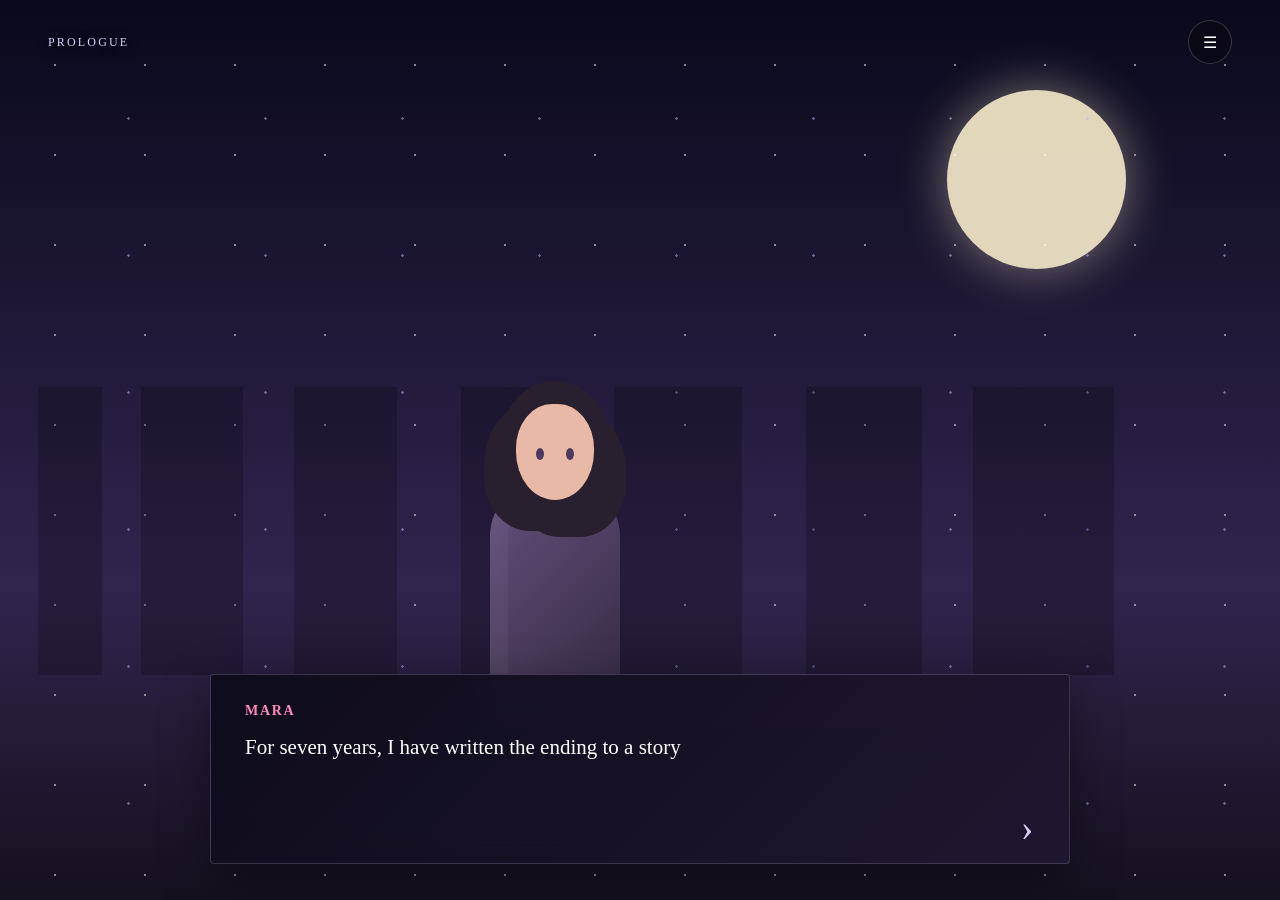
<file: index.html>
<!DOCTYPE html>
<html lang="en">
<head>
  <meta charset="UTF-8">
  <meta name="viewport" content="width=device-width, initial-scale=1.0">
  <meta name="theme-color" content="#090711">
  <title>Story Rewrite: Remaster</title>
  <link rel="stylesheet" href="assets/css/style.css">
</head>
<body>
  <main id="game" class="game">
    <div class="scene-art" id="scene-art" aria-hidden="true">
      <div class="moon"></div>
      <div class="stars"></div>
      <div class="city"></div>
      <div class="character" id="character">
        <div class="hair"></div>
        <div class="face"><span class="eye left"></span><span class="eye right"></span></div>
        <div class="body"></div>
      </div>
    </div>

    <header class="hud">
      <div class="chapter" id="chapter">PROLOGUE</div>
      <button id="menu-button" class="icon-button" aria-label="Open menu">☰</button>
    </header>

    <section class="dialogue-panel" id="dialogue-panel">
      <div class="speaker" id="speaker">Unknown</div>
      <p class="dialogue" id="dialogue"></p>
      <div class="choices" id="choices"></div>
      <button class="continue-button" id="continue-button" aria-label="Continue">›</button>
    </section>

    <div class="menu hidden" id="menu">
      <div class="menu-card">
        <h2>Game Menu</h2>
        <button id="continue-game">Continue</button>
        <button id="restart-game">Restart Story</button>
        <button id="save-game">Save Progress</button>
        <button id="load-game">Load Progress</button>
        <div class="menu-status" id="menu-status"></div>
      </div>
    </div>

    <div class="ending hidden" id="ending">
      <div class="ending-card">
        <p class="ending-kicker">STORY COMPLETE</p>
        <h1 id="ending-title"></h1>
        <p id="ending-text"></p>
        <button id="play-again">Rewrite the Story</button>
      </div>
    </div>
  </main>
  <script src="assets/js/app.js"></script>
</body>
</html>
</file>
<file: assets/css/style.css>
* {
  box-sizing: border-box;
}

:root {
  --ink: #090711;
  --paper: rgba(18, 14, 31, .94);
  --lavender: #d8cfff;
  --pink: #ff89ba;
  --cyan: #89dce7;
  --gold: #f4d58d;
}

html, body {
  width: 100%;
  min-height: 100%;
  margin: 0;
  background: var(--ink);
  color: white;
  font-family: Georgia, 'Times New Roman', serif;
  overflow: hidden;
}

button, select {
  font: inherit;
}

.game {
  position: relative;
  min-height: 100vh;
  min-height: 100dvh;
  overflow: hidden;
  background: linear-gradient(160deg, #17102d 0%, #251338 55%, #080711 100%);
}

.scene-art {
  position: absolute;
  inset: 0;
  transition: background .8s ease;
}

.scene-art[data-scene="rooftop"] { background: linear-gradient(180deg, #09091c, #31244d 65%, #15101e); }
.scene-art[data-scene="station"] { background: linear-gradient(180deg, #182130, #3c3b58 60%, #15101e); }
.scene-art[data-scene="memory"] { background: radial-gradient(circle at 50% 35%, #715780, #251934 65%, #090711); }
.scene-art[data-scene="dawn"] { background: linear-gradient(180deg, #8c7a9e, #edb5a5 55%, #2c2841); }
.scene-art[data-scene="archive"] { background: radial-gradient(circle at 50% 40%, #3d3159, #151020 75%); }

.moon {
  position: absolute;
  width: clamp(90px, 14vw, 180px);
  aspect-ratio: 1;
  border-radius: 50%;
  right: 12%;
  top: 10%;
  background: #f8edcc;
  box-shadow: 0 0 50px rgba(248, 237, 204, .5);
  opacity: .9;
}

.stars {
  position: absolute;
  inset: 0;
  opacity: .5;
  background-image:
    radial-gradient(circle, white 1px, transparent 1.5px),
    radial-gradient(circle, #b8b4ff 1px, transparent 1.5px);
  background-size: 90px 90px, 137px 137px;
  background-position: 10px 20px, 60px 50px;
}

.city {
  position: absolute;
  left: 0;
  right: 0;
  bottom: 25%;
  height: 32%;
  opacity: .28;
  background:
    linear-gradient(90deg,
      transparent 0 3%, #080711 3% 8%, transparent 8% 11%, #080711 11% 19%,
      transparent 19% 23%, #080711 23% 31%, transparent 31% 36%, #080711 36% 44%,
      transparent 44% 48%, #080711 48% 58%, transparent 58% 63%, #080711 63% 72%,
      transparent 72% 76%, #080711 76% 87%, transparent 87%);
}

.character {
  position: absolute;
  width: 170px;
  height: 330px;
  left: 50%;
  bottom: 21%;
  transform: translateX(-50%);
  transition: transform .35s ease, opacity .35s ease;
}
.character.slide-left { transform: translateX(-100%); }
.character.slide-right { transform: translateX(0); }
.character.hidden { opacity: 0; }

.hair {
  position: absolute;
  z-index: 2;
  width: 112px;
  height: 132px;
  left: 29px;
  top: 0;
  border-radius: 55% 55% 45% 45%;
  background: #28202f;
  box-shadow: -15px 18px 0 #28202f, 15px 24px 0 #28202f;
}
.face {
  position: absolute;
  z-index: 3;
  width: 78px;
  height: 96px;
  left: 46px;
  top: 23px;
  border-radius: 48% 48% 52% 52%;
  background: #e8b9a6;
}
.eye {
  position: absolute;
  top: 44px;
  width: 8px;
  height: 12px;
  border-radius: 50%;
  background: #4d3b5f;
}
.eye.left { left: 20px; }
.eye.right { right: 20px; }
.body {
  position: absolute;
  width: 130px;
  height: 230px;
  left: 20px;
  bottom: 0;
  border-radius: 55px 55px 18px 18px;
  background: linear-gradient(135deg, #65517c, #332943);
  box-shadow: inset 18px 0 rgba(255,255,255,.04);
}

.hud {
  position: absolute;
  z-index: 5;
  left: 0;
  right: 0;
  top: 0;
  display: flex;
  justify-content: space-between;
  align-items: center;
  padding: 20px clamp(18px, 4vw, 48px);
}
.chapter {
  letter-spacing: .18em;
  font-size: 12px;
  color: var(--lavender);
  text-shadow: 0 2px 12px #000;
}
.icon-button {
  width: 44px;
  height: 44px;
  border: 1px solid rgba(255,255,255,.18);
  border-radius: 50%;
  background: rgba(9,7,17,.45);
  color: white;
  cursor: pointer;
  backdrop-filter: blur(8px);
}

.dialogue-panel {
  position: absolute;
  z-index: 4;
  left: 50%;
  bottom: clamp(18px, 4vh, 44px);
  width: min(860px, calc(100% - 36px));
  min-height: 190px;
  transform: translateX(-50%);
  padding: 28px 58px 24px 34px;
  border: 1px solid rgba(216,207,255,.2);
  border-radius: 4px;
  background: linear-gradient(135deg, rgba(14,11,27,.96), rgba(31,23,48,.94));
  box-shadow: 0 16px 50px rgba(0,0,0,.38);
  backdrop-filter: blur(14px);
}
.speaker {
  margin-bottom: 12px;
  color: var(--pink);
  font-size: 14px;
  font-weight: bold;
  letter-spacing: .12em;
  text-transform: uppercase;
}
.dialogue {
  min-height: 58px;
  margin: 0;
  font-size: clamp(17px, 2vw, 21px);
  line-height: 1.55;
}
.continue-button {
  position: absolute;
  right: 24px;
  bottom: 18px;
  width: 36px;
  height: 36px;
  border: 0;
  border-radius: 50%;
  background: transparent;
  color: var(--lavender);
  font-size: 38px;
  line-height: 28px;
  cursor: pointer;
  animation: pulse 1.2s infinite;
}
@keyframes pulse { 50% { transform: translateY(5px); opacity: .6; } }

.choices {
  display: grid;
  gap: 8px;
  margin-top: 14px;
}
.choice {
  border: 1px solid rgba(216,207,255,.22);
  border-radius: 3px;
  padding: 12px 14px;
  background: rgba(255,255,255,.04);
  color: white;
  text-align: left;
  cursor: pointer;
  transition: .18s ease;
}
.choice:hover, .choice:focus {
  border-color: var(--pink);
  background: rgba(255,137,186,.12);
  transform: translateX(4px);
}

.menu, .ending {
  position: fixed;
  z-index: 20;
  inset: 0;
  display: grid;
  place-items: center;
  background: rgba(6,5,12,.76);
  backdrop-filter: blur(12px);
}
.hidden { display: none !important; }
.menu-card, .ending-card {
  width: min(420px, calc(100% - 36px));
  padding: 38px;
  border: 1px solid rgba(216,207,255,.25);
  background: #171225;
  box-shadow: 0 24px 80px rgba(0,0,0,.5);
  text-align: center;
}
.menu-card h2 { margin-top: 0; color: var(--lavender); }
.menu-card button, .ending-card button {
  width: 100%;
  margin: 7px 0;
  padding: 13px;
  border: 1px solid rgba(216,207,255,.18);
  background: rgba(255,255,255,.04);
  color: white;
  cursor: pointer;
}
.menu-card button:hover, .ending-card button:hover { background: rgba(255,137,186,.13); }
.menu-status { min-height: 20px; margin-top: 12px; color: var(--gold); font-size: 14px; }
.ending-card { width: min(560px, calc(100% - 36px)); }
.ending-kicker { letter-spacing: .25em; color: var(--pink); font-size: 12px; }
.ending-card h1 { margin: 12px 0; font-size: clamp(32px, 8vw, 62px); }
.ending-card p:not(.ending-kicker) { line-height: 1.7; }

@media (max-width: 600px) {
  .character { bottom: 31%; transform: translateX(-50%) scale(.78); }
  .character.slide-left { transform: translateX(-82%) scale(.78); }
  .character.slide-right { transform: translateX(-18%) scale(.78); }
  .dialogue-panel { bottom: 12px; min-height: 220px; padding: 22px 46px 18px 22px; }
  .moon { right: 6%; top: 13%; }
  .city { bottom: 40%; }
}
</file>
